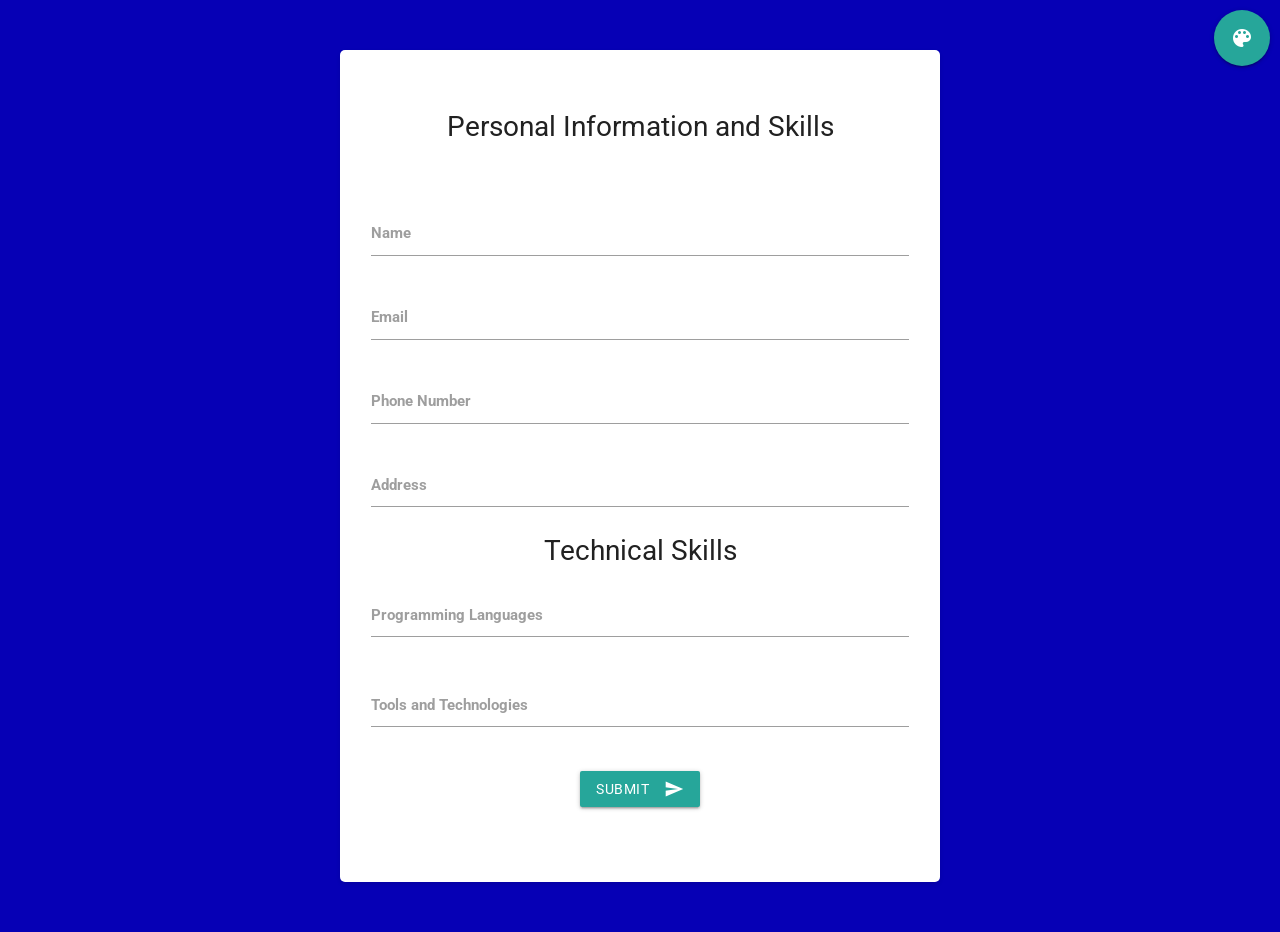
<file: aws-with-python/catch-ups/lecture_6/static-web/index.html>
<!DOCTYPE html>
<html lang="en">

<head>
  <meta charset="UTF-8">
  <meta name="viewport" content="width=device-width, initial-scale=1.0">
  <title>Personal Information and Skills</title>
  <link rel="stylesheet" href="https://fonts.googleapis.com/icon?family=Material+Icons">
  <link rel="stylesheet" href="https://fonts.googleapis.com/css?family=Roboto:300,400,500,700&display=swap">
  <link rel="stylesheet" href="https://cdnjs.cloudflare.com/ajax/libs/materialize/1.0.0/css/materialize.min.css">
  <style>
    body {
      background-color: #0600b5;
      font-family: 'Roboto', Arial, sans-serif;
    }

    .container {
      max-width: 600px;
      margin: 50px auto;
      padding: 20px;
      background-color: #fff;
      border-radius: 5px;
      box-shadow: 0 2px 4px rgba(0, 0, 0, 0.1);
    }

    h1 {
      font-size: 28px;
      text-align: center;
      margin-bottom: 10px;
    }

    .form-group {
      margin-bottom: 20px;
    }

    label {
      font-weight: bold;
    }

    textarea {
      resize: vertical;
      height: 100px;
    }

    .btn-submit {
      display: flex;
      justify-content: center;
      align-items: center;
      margin-top: 20px;
    }
    
    .switcher-button {
      position: fixed;
      top: 10px;
      right: 10px;
      z-index: 100;
    }
  </style>
</head>

<body>
  <div class="container">
    <h1 class="center-align">Personal Information and Skills</h1>
    <div class="row">
      <form class="col s12" id="mainForm">
        <div class="row">
          <div class="input-field col s12">
            <input id="name" type="text" class="validate" required>
            <label for="name">Name</label>
          </div>
          <div class="input-field col s12">
            <input id="email" type="email" class="validate" required>
            <label for="email">Email</label>
          </div>
          <div class="input-field col s12">
            <input id="phone" type="tel" class="validate" required>
            <label for="phone">Phone Number</label>
          </div>
          <div class="input-field col s12">
            <textarea id="address" class="materialize-textarea" required></textarea>
            <label for="address">Address</label>
          </div>
          <h1 class="center-align">Technical Skills</h1>
          <div class="input-field col s12">
            <textarea id="programming_languages" class="materialize-textarea" required></textarea>
            <label for="programming_languages">Programming Languages</label>
          </div>
          <div class="input-field col s12">
            <textarea id="tools" class="materialize-textarea" required></textarea>
            <label for="tools">Tools and Technologies</label>
          </div>
          <div class="input-field col s12 center-align">
            <button class="btn waves-effect waves-light" type="submit" name="action">Submit
              <i class="material-icons right">send</i>
            </button>
          <div id="form-response"></div>
          </div>
        </div>
      </form>
    </div>
  </div>

  <a id="backgroundSwitcher" class="btn-floating btn-large waves-effect waves-light switcher-button"><i class="material-icons">palette</i></a>

  <script src="https://cdnjs.cloudflare.com/ajax/libs/materialize/1.0.0/js/materialize.min.js"></script>
  <script src="js/form.js"></script>
  <script>
    document.getElementById("backgroundSwitcher").addEventListener("click", function() {
      let body = document.body;
      body.style.backgroundColor = `rgb(${Math.floor(Math.random() * 128)}, ${Math.floor(Math.random() * 128)}, ${Math.floor(Math.random() * 128)})`;
    });

    M.AutoInit();
  </script>
</body>

</html>
</file>
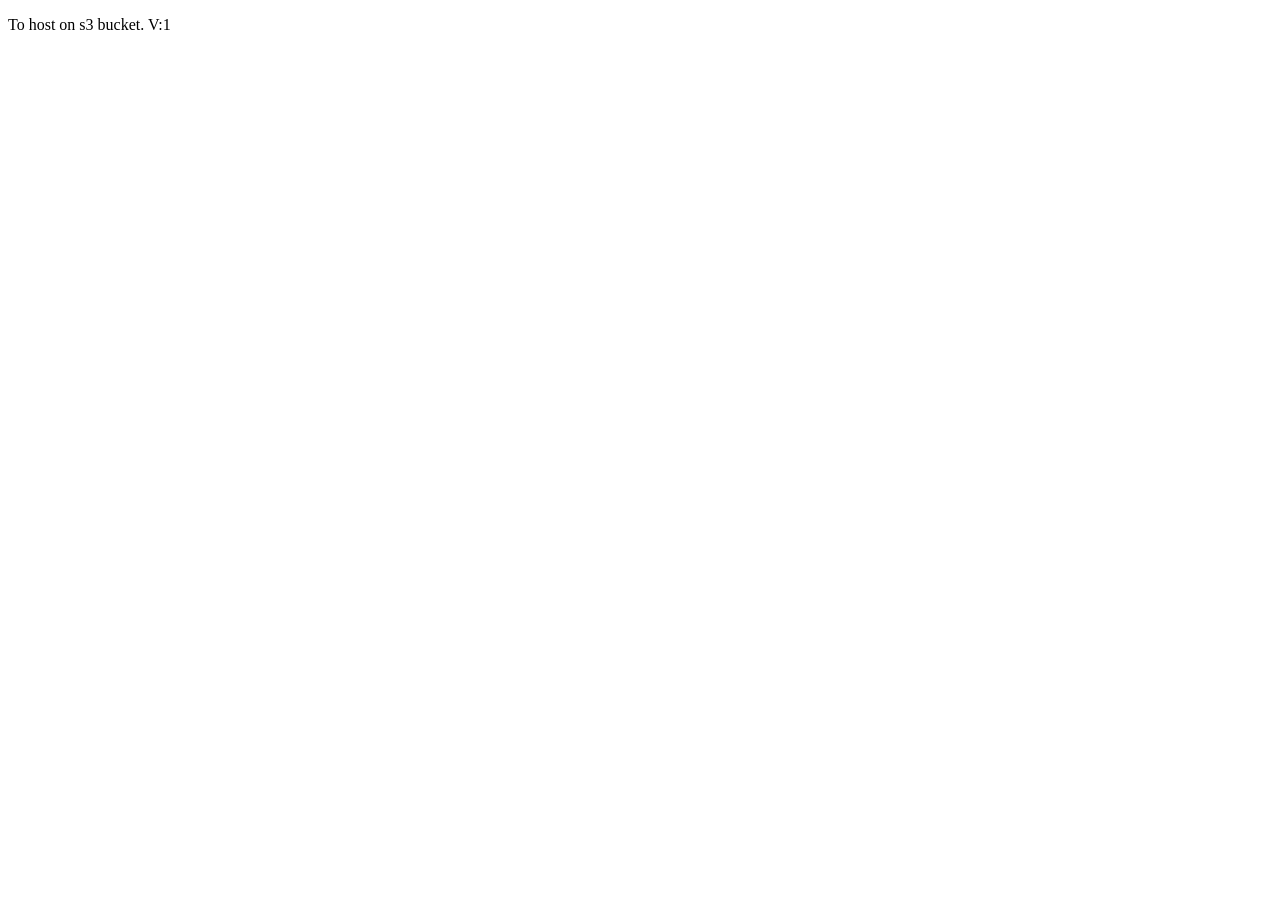
<file: aws-with-python/catch-ups/lecture_5/S3-CLI/static_web_page/index.html>
<!DOCTYPE html>
<html lang="en">
<head>
    <meta charset="UTF-8">
    <meta http-equiv="X-UA-Compatible" content="IE=edge">
    <meta name="viewport" content="width=device-width, initial-scale=1.0">
    <title>Title Page</title>
</head>
<body>
    <p>To host on s3 bucket. V:1</p>
    
</body>
</html>
</file>
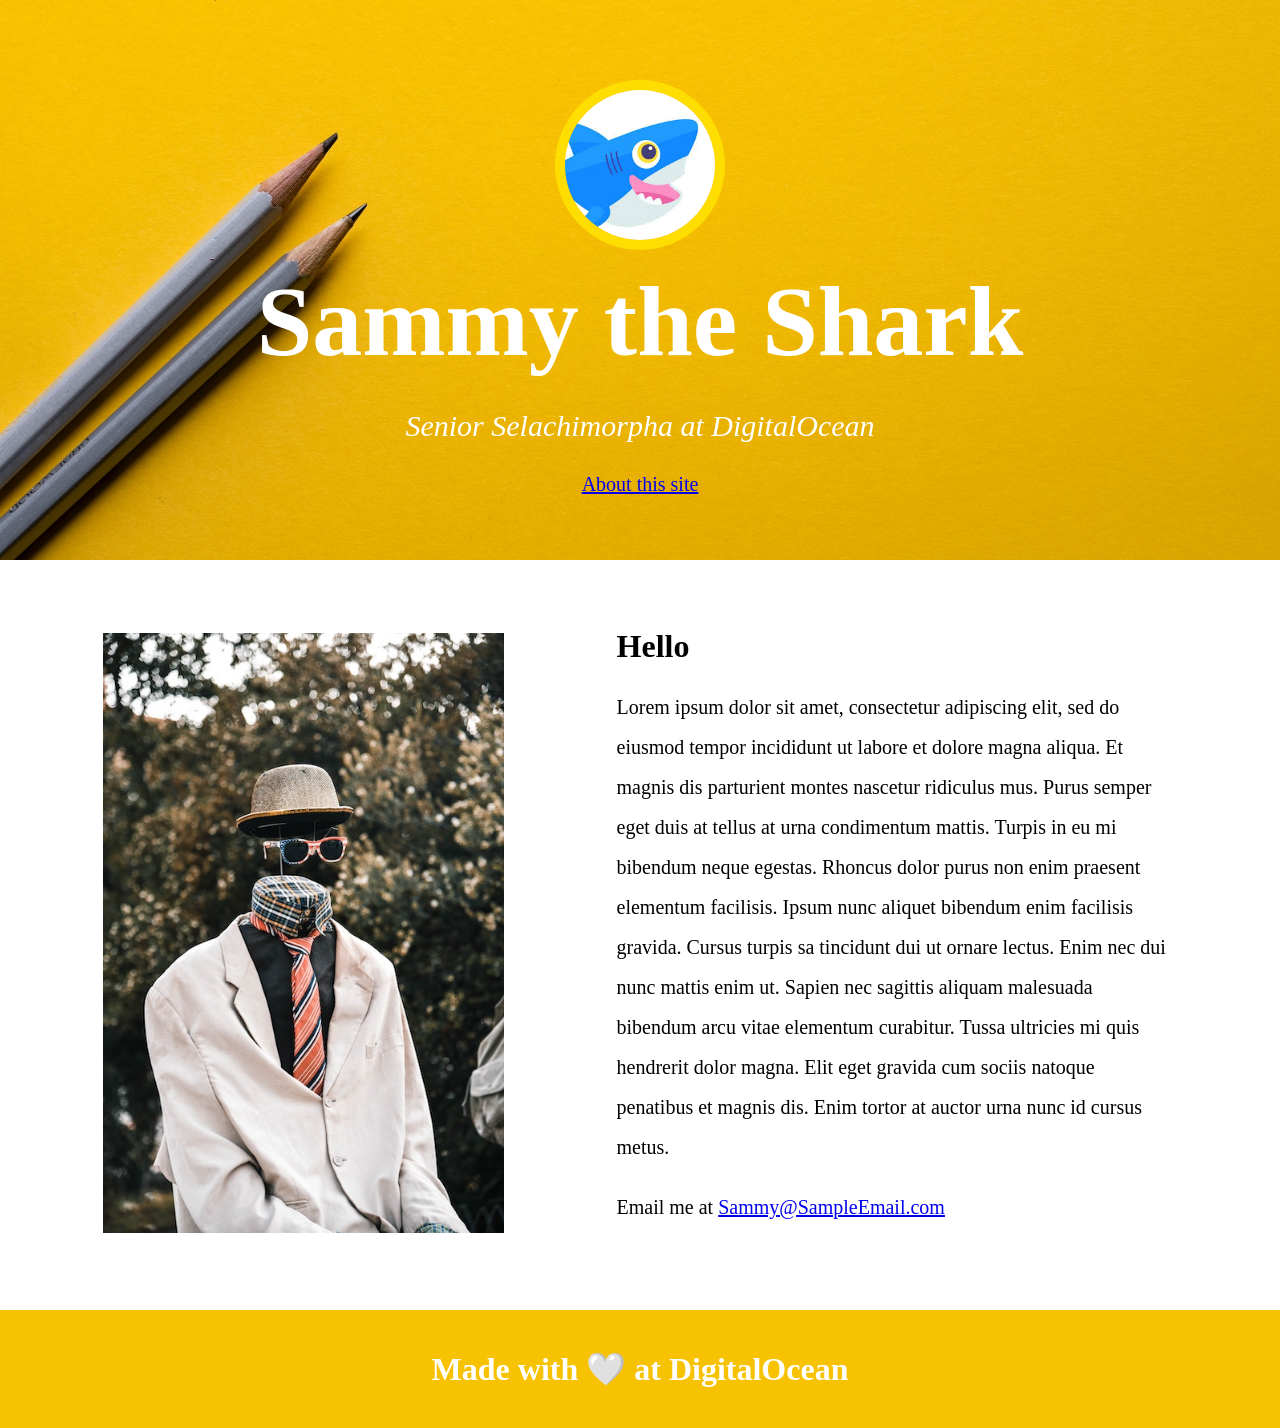
<file: aws-with-python/tasks/lecture_5/task_1/static/index.html>
<!DOCTYPE html>
<html lang="en">

<head>
  <meta charset="utf-8">
  <title> Sammy’s First Website </title>
  <link rel="shortcut icon" type="image/jpg" href="images/small-profile.jpeg"/>
  
  <meta name="twitter:card" content="summary_large_image" />
  <meta name="twitter:site" content="@digitalocean" />
  <meta name="twitter:title" content="Sammy the Shark" />
  <meta name="twitter:description" content="Senior Selachimorpha at DigitalOcean"/>
  <meta name="twitter:image" content="https://html.sammy-codes.com/images/large-profile.jpg"/>
  
  <meta property="og:type" content="article" />
  <meta property="og:title" content="Sammy the Shark" />
  <meta property="og:description" content="Senior Selachimorpha at DigitalOcean"/>
  <meta property="og:url" content="https://html.sammy-codes.com/" />
  <meta property="og:image" content="https://html.sammy-codes.com/images/large-profile.jpg"/>
</head>

<body style="margin:0;">

  <!--First section-->
  <div style="background-image: url('images/background.jpg');
  background-size: cover; height:480px; padding-top:80px; text-align:center;">
    <img src="images/small-profile.jpeg" style="height:150px; border-radius: 50%; border: 10px solid #FEDE00;" alt="This is a small profile image of Digital Ocean’s mascot, a blue smiling shark." >
    <h1 style="font-size:100px; color:white; margin:10px;">Sammy the Shark</h1>
    <p style="font-size:30px; color: white;"><em>Senior Selachimorpha at DigitalOcean</em></p>
    <p style="font-size: 20px; color:#1F9AFE;"><a href="about.html">About this site</a></p>
  </div>

  <!--Second section-->
  <table>
    <tr>
      <td>
        <img src="images/large-profile.jpg" style="height:600px; margin:70px; margin-left:100px;" alt="This is a large profile image of a pretend invisible person wearing a hat, glasses, and coat." />
      </td>
      <td valign="top" style="padding-top:45px; padding-right:110px; padding-left:40px;">
        <h1>
          Hello </h1>
        <p style="line-height: 2.0; font-size:20px;">
          Lorem ipsum dolor sit amet, consectetur adipiscing elit, sed do eiusmod tempor incididunt ut labore et dolore magna aliqua. Et magnis dis parturient montes nascetur ridiculus mus. Purus semper eget duis at tellus at urna condimentum
          mattis. Turpis in eu mi bibendum neque egestas. Rhoncus dolor purus non enim praesent elementum facilisis. Ipsum nunc aliquet bibendum enim facilisis gravida. Cursus turpis sa tincidunt dui ut ornare lectus. Enim nec dui nunc mattis
          enim ut. Sapien nec sagittis aliquam malesuada bibendum arcu vitae elementum curabitur. Tussa ultricies mi quis hendrerit dolor magna. Elit eget gravida cum sociis natoque penatibus et magnis dis. Enim tortor at auctor urna nunc id
          cursus metus. </p>
        <p style="line-height: 2.0; font-size:20px;">
          Email me at <a href="mailto:Sammy@SampleEmail.com">Sammy@SampleEmail.com </a></p>
      </td>
    </tr>
  </table>


  <!--Footer-->
  <div style="height:auto; background-color:#F7C201;">
  <h1 style="color:white; padding:40px; margin:0; text-align:center;">Made with 🤍 at DigitalOcean</h1>
  </div>


</body>

</html>
</file>
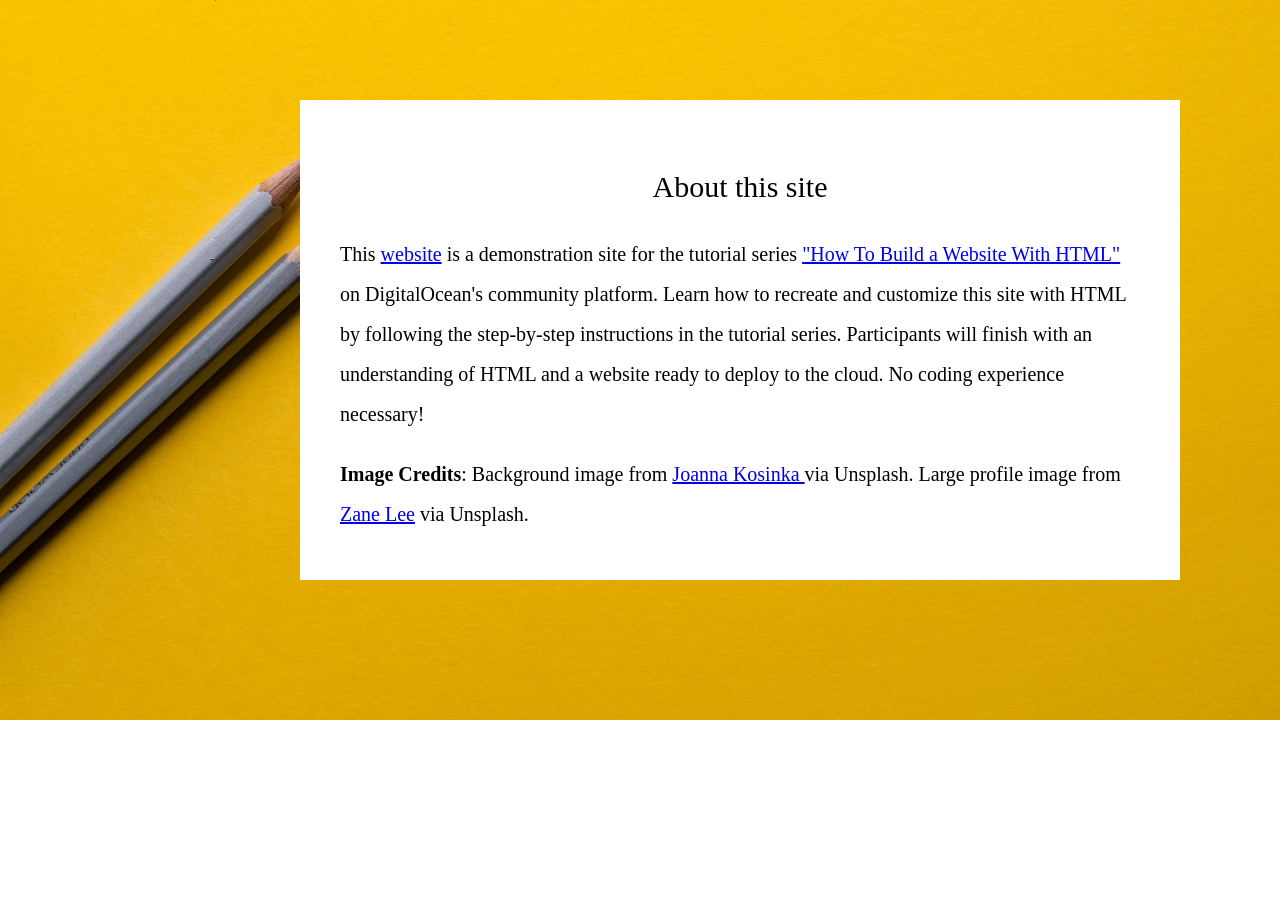
<file: aws-with-python/tasks/lecture_5/task_1/static/about.html>
<!DOCTYPE html>
<html>

<head>
  <meta charset="utf-8">
  <title> About </title>
  <link rel="shortcut icon" type="image/jpg" href="/Users/eglass/Desktop/web development/html_tutorial/images/sammy-cropped.png" />
</head>

<body style="margin:0;">

  <!--First section-->

  <div style="background-image: url('images/background.jpg');
  background-size: cover; height:720px;">

  <div style="background-color:white; height: 400px; width: 800px; position: absolute; right: 100px; top: 100px; padding:40px; ">


<p style="font-size:30px; text-align:center;">About this site</p>
<p style="font-size:20px;line-height:2;"> This <a href="index.html">website</a> is a demonstration site for the tutorial series <a href="https://www.digitalocean.com/community/tutorial_series/how-to-build-a-website-with-html">"How To Build a Website With HTML"</a> on DigitalOcean's community platform. Learn how to recreate and customize this site with HTML by following the step-by-step instructions in the tutorial series. Participants will finish with an understanding of HTML and a website ready to deploy to the cloud. No coding experience necessary!
 </p>


<p style="font-size:20px;line-height:2;"><strong>Image Credits</strong>: Background image from <a href="https://unsplash.com/@joannakosinska"> Joanna Kosinka </a>via Unsplash. Large profile image from <a href="https://unsplash.com/@zane4004">Zane Lee</a> via Unsplash.</p>
</div>
    </div>
  </body>
</file>
